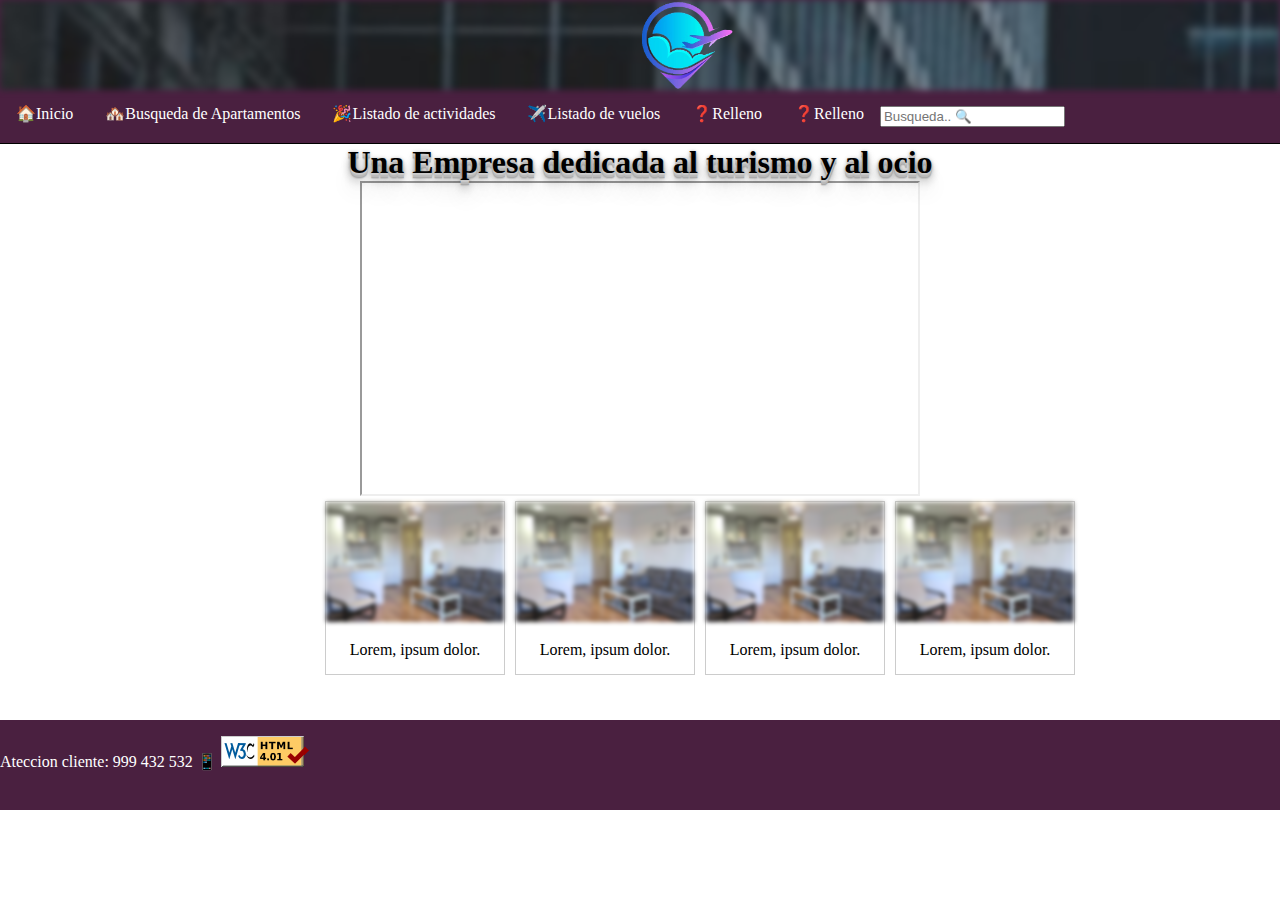
<file: index.html>
<!DOCTYPE html>
<html lang="es">
<head>
    <meta charset="UTF-8">
    <meta http-equiv="X-UA-Compatible" content="IE=edge">
    <meta name="viewport" content="width=device-width, initial-scale=1.0">
    <link rel="stylesheet" href="css/index.css">
    <link rel="shortcut icon" href="imgs/favicon.png">
    <title>Trip Land</title>
</head>
<body>
    <header>
      <div><img src="./imgs/logo.png" class="logo" alt="">
        <div class="background"></div>
      </div>
      
      
        
    </header>
    <nav><ul>
      <li><a href="index.html">🏠Inicio</a></li>
      <li><a href="./html/BusquedaDeApartamentos.html">🏘️Busqueda de Apartamentos</a></li>
      <li><a href="./html/ListadoActividades.html">🎉Listado de actividades</a></li>
      <li><a href="./html/ListadoVuelos.html">✈️Listado de vuelos</a></li>
      <li><a href="index.html">❓Relleno</a></li>
      <li><a href="index.html">❓Relleno</a></li>
      <li><p><input type="text" placeholder="Busqueda.. 🔍"></p></li>
    </ul></nav>
    <article>
        <h1>Una Empresa dedicada al turismo y al ocio</h1>
        <iframe width="560" height="315" src="https://www.youtube.com/embed/0HBrgRrhyX0" title="YouTube video player" allow="accelerometer; autoplay; clipboard-write; encrypted-media; gyroscope; picture-in-picture" allowfullscreen></iframe>
        <div class="galeriamaestra">
        <div class="gallery">
          <a target="_blank" href="imgs/casita.jpg">
            <img src="imgs/casita.jpg" alt="Mountains" width="600" height="400" class="imagengaleria">
          </a>
          <div class="desc">Lorem, ipsum dolor.</div>
        </div>
        <div class="gallery">
          <a target="_blank" href="imgs/casita.jpg">
            <img src="imgs/casita.jpg" alt="Mountains" width="600" height="400" class="imagengaleria">
          </a>
          <div class="desc">Lorem, ipsum dolor.</div>
        </div>
        <div class="gallery">
          <a target="_blank" href="imgs/casita.jpg">
            <img src="imgs/casita.jpg" alt="Mountains" width="600" height="400" class="imagengaleria">
          </a>
          <div class="desc">Lorem, ipsum dolor.</div>
        </div>
        <div class="gallery">
          <a target="_blank" href="imgs/casita.jpg">
            <img src="imgs/casita.jpg" alt="Mountains" width="600" height="400" class="imagengaleria">
          </a>
          <div class="desc">Lorem, ipsum dolor.</div>
        </div>
      </div>
    </article>
    <aside>
      <div class="container">
        <div class="content">
          <form class="subscription">
            <input class="add-email" type="email" placeholder="suscribete@email.com">
            <button class="submit-email" type="button">
              <span class="before-submit">Suscribete</span>
              <span class="after-submit">Gracias por su suscripción!</span>
             </button>
          </form>
        </div>
      </div>
    </aside>
  <footer>
    <p class="cliente">Ateccion cliente: 999 432 532 📱 <img src="imgs/validadohtml.png" alt=""></p>
  </footer>
</body>
</html>
</file>
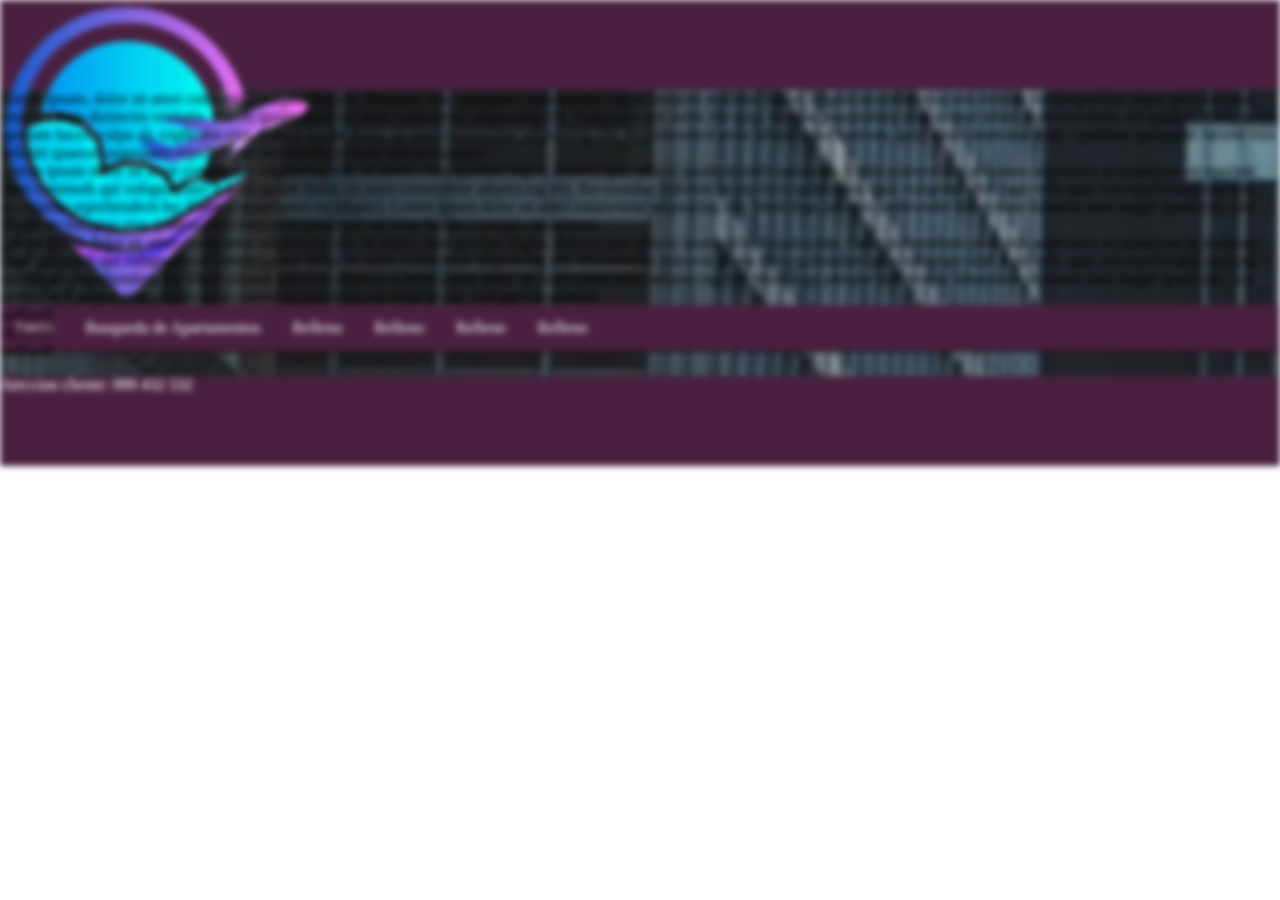
<file: html/index.html>
<!DOCTYPE html>
<html lang="es">
<head>
    <meta charset="UTF-8">
    <meta http-equiv="X-UA-Compatible" content="IE=edge">
    <meta name="viewport" content="width=device-width, initial-scale=1.0">
    <link rel="stylesheet" href="../css/index.css">
    <link rel="shortcut icon" href="imgs/favicon.png">
    <link rel="preconnect" href="https://fonts.googleapis.com">
    <link rel="preconnect" href="https://fonts.gstatic.com" crossorigin>
    <link href="https://fonts.googleapis.com/css2?family=Bebas+Neue&display=swap" rel="stylesheet">
    <title>Trip Land</title>
</head>
<body>
  <div class="background">
  <main>
    <header>
    <img src="../imgs/logo_final.png" alt="img" class="responsive">
      <nav>
          <ul>
            <li><a href="index.html">Inicio</a></li>
            <li><a>Busqueda de Apartamentos</a></li>
            <li><a>Relleno</a></li>
            <li><a>Relleno</a></li>
            <li><a>Relleno</a></li>
            <li><a>Relleno</a></li>
          </ul>
      </nav>
    </header>
    <div class="cont">
    <article>
      <section class="sec1">
        Lorem ipsum, dolor sit amet consectetur adipisicing elit. Tempora rem, quisquam repudiandae itaque tempore mollitia! Sequi, aliquid nesciunt vitae rem veniam vel temporibus atque quis ducimus nostrum fuga distinctio veritatis.
        Lorem ipsum dolor sit amet consectetur adipisicing elit. Voluptates sed nobis illo quia, repellat praesentium sunt tenetur ullam unde reiciendis vel quidem. Enim saepe aperiam facere culpa ab, explicabo eius.
        Lorem ipsum dolor, sit amet consectetur adipisicing elit. Reprehenderit error labore quasi aperiam, quis, totam molestiae cum cupiditate quisquam ratione eius deleniti quaerat, asperiores repellat esse perferendis veniam officia cumque!
     </section>

    <section class="sec2">
      Lorem ipsum dolor sit amet consectetur adipisicing elit. Id omnis eum aperiam fugiat, dolores quo officiis ipsam deleniti quisquam. Optio praesentium possimus asperiores accusantium ea maxime error commodi qui voluptatibus?
      Lorem ipsum dolor, sit amet consectetur adipisicing elit. Recusandae dolorem soluta dicta quibusdam quos voluptate nihil fugit velit quae iste repellendus suscipit, accusamus reprehenderit hic libero placeat porro ea adipisci.
      Lorem ipsum dolor sit amet consectetur adipisicing elit. Modi fuga pariatur perferendis laboriosam dolorem nam magni quam sint, iste inventore voluptas eius quidem exercitationem possimus aut vitae beatae corrupti consectetur.
    </section>
    <section class="sec3">
      Lorem ipsum dolor sit amet consectetur adipisicing elit. Id omnis eum aperiam fugiat, dolores quo officiis ipsam deleniti quisquam. Optio praesentium possimus asperiores accusantium ea maxime error commodi qui voluptatibus?
      Lorem ipsum dolor, sit amet consectetur adipisicing elit. Recusandae dolorem soluta dicta quibusdam quos voluptate nihil fugit velit quae iste repellendus suscipit, accusamus reprehenderit hic libero placeat porro ea adipisci.
      Lorem ipsum dolor sit amet consectetur adipisicing elit. Modi fuga pariatur perferendis laboriosam dolorem nam magni quam sint, iste inventore voluptas eius quidem exercitationem possimus aut vitae beatae corrupti consectetur.
    </section>
  </article>
    <div class="contasid">
      <aside class="aside1">
        asdfasdf
      </aside>
      <aside class="aside2">
        asdfasdf
      </aside>
      <aside class="aside3">
        asdfasdf
      </aside>  
      </div>
</div>

  <footer><p class="cliente">Ateccion cliente: 999 432 532 </p></footer>
  </main>
</div>
</body>
</html>
</file>
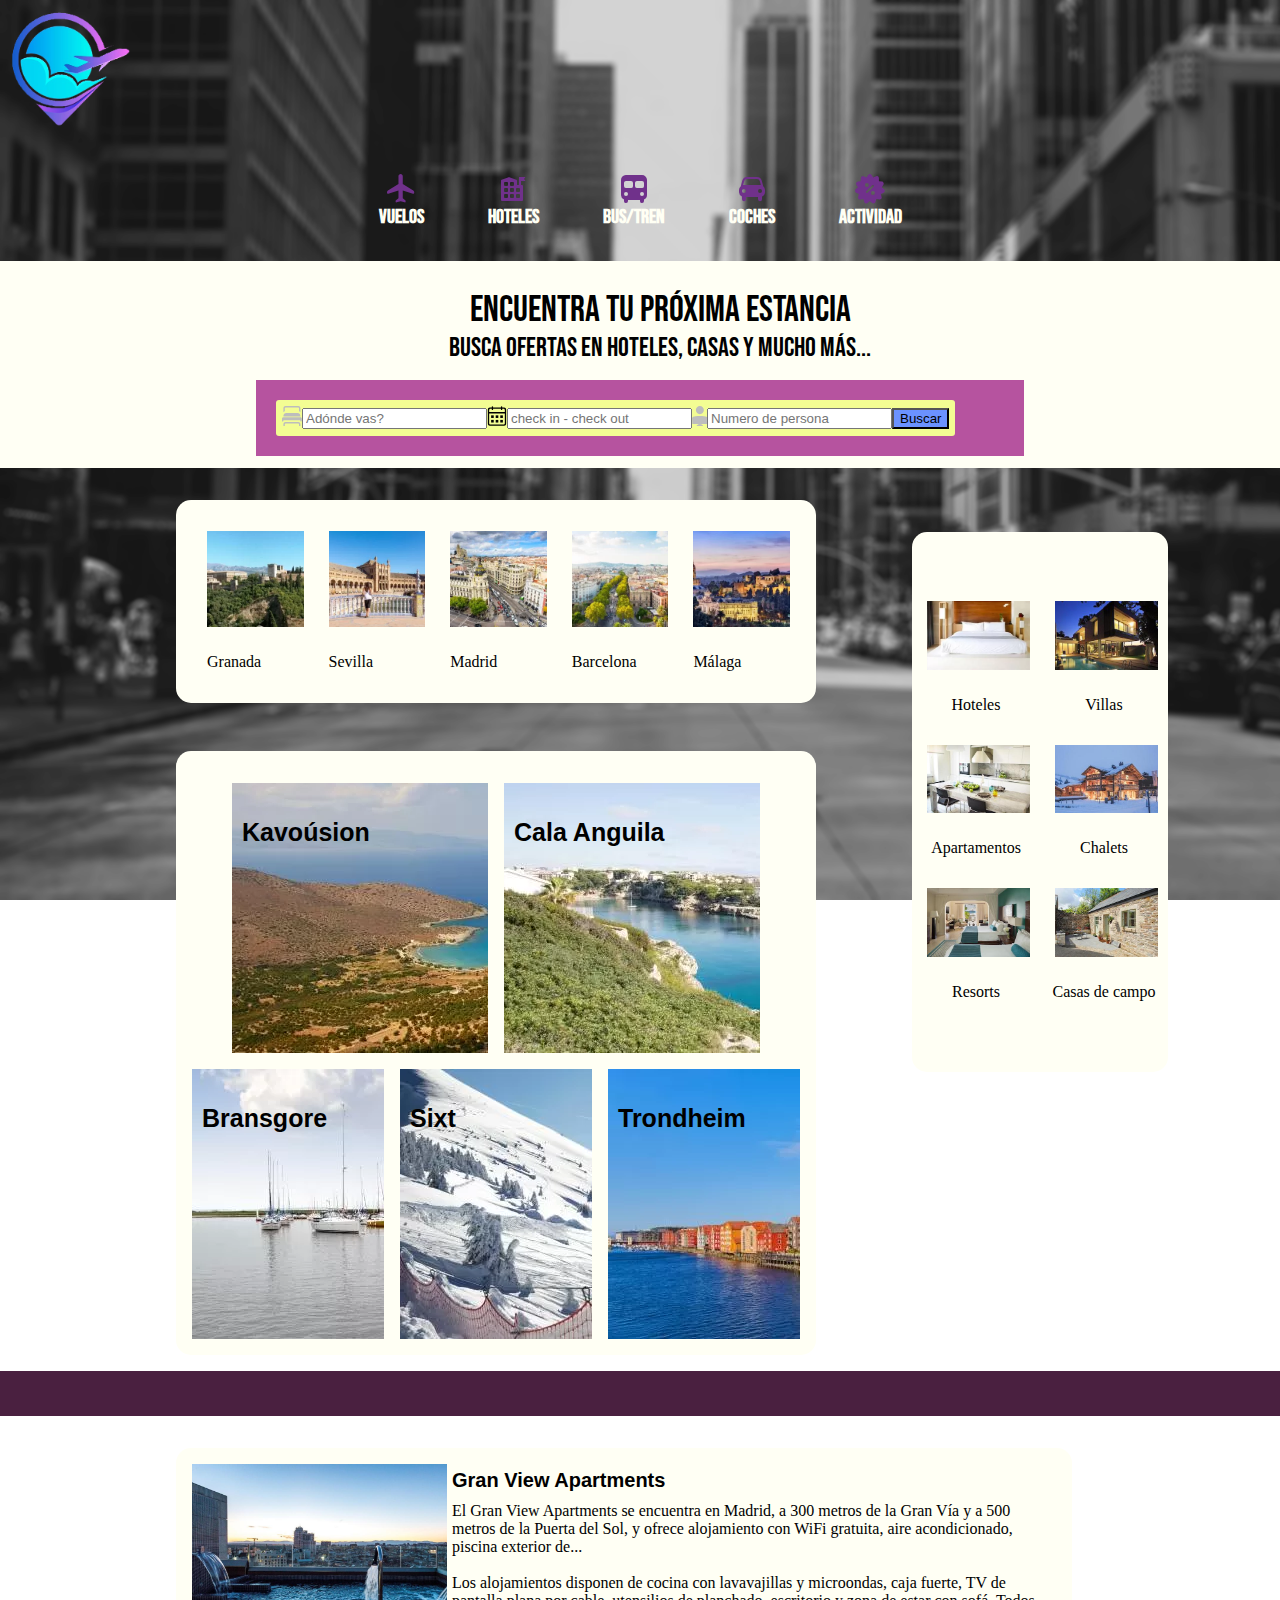
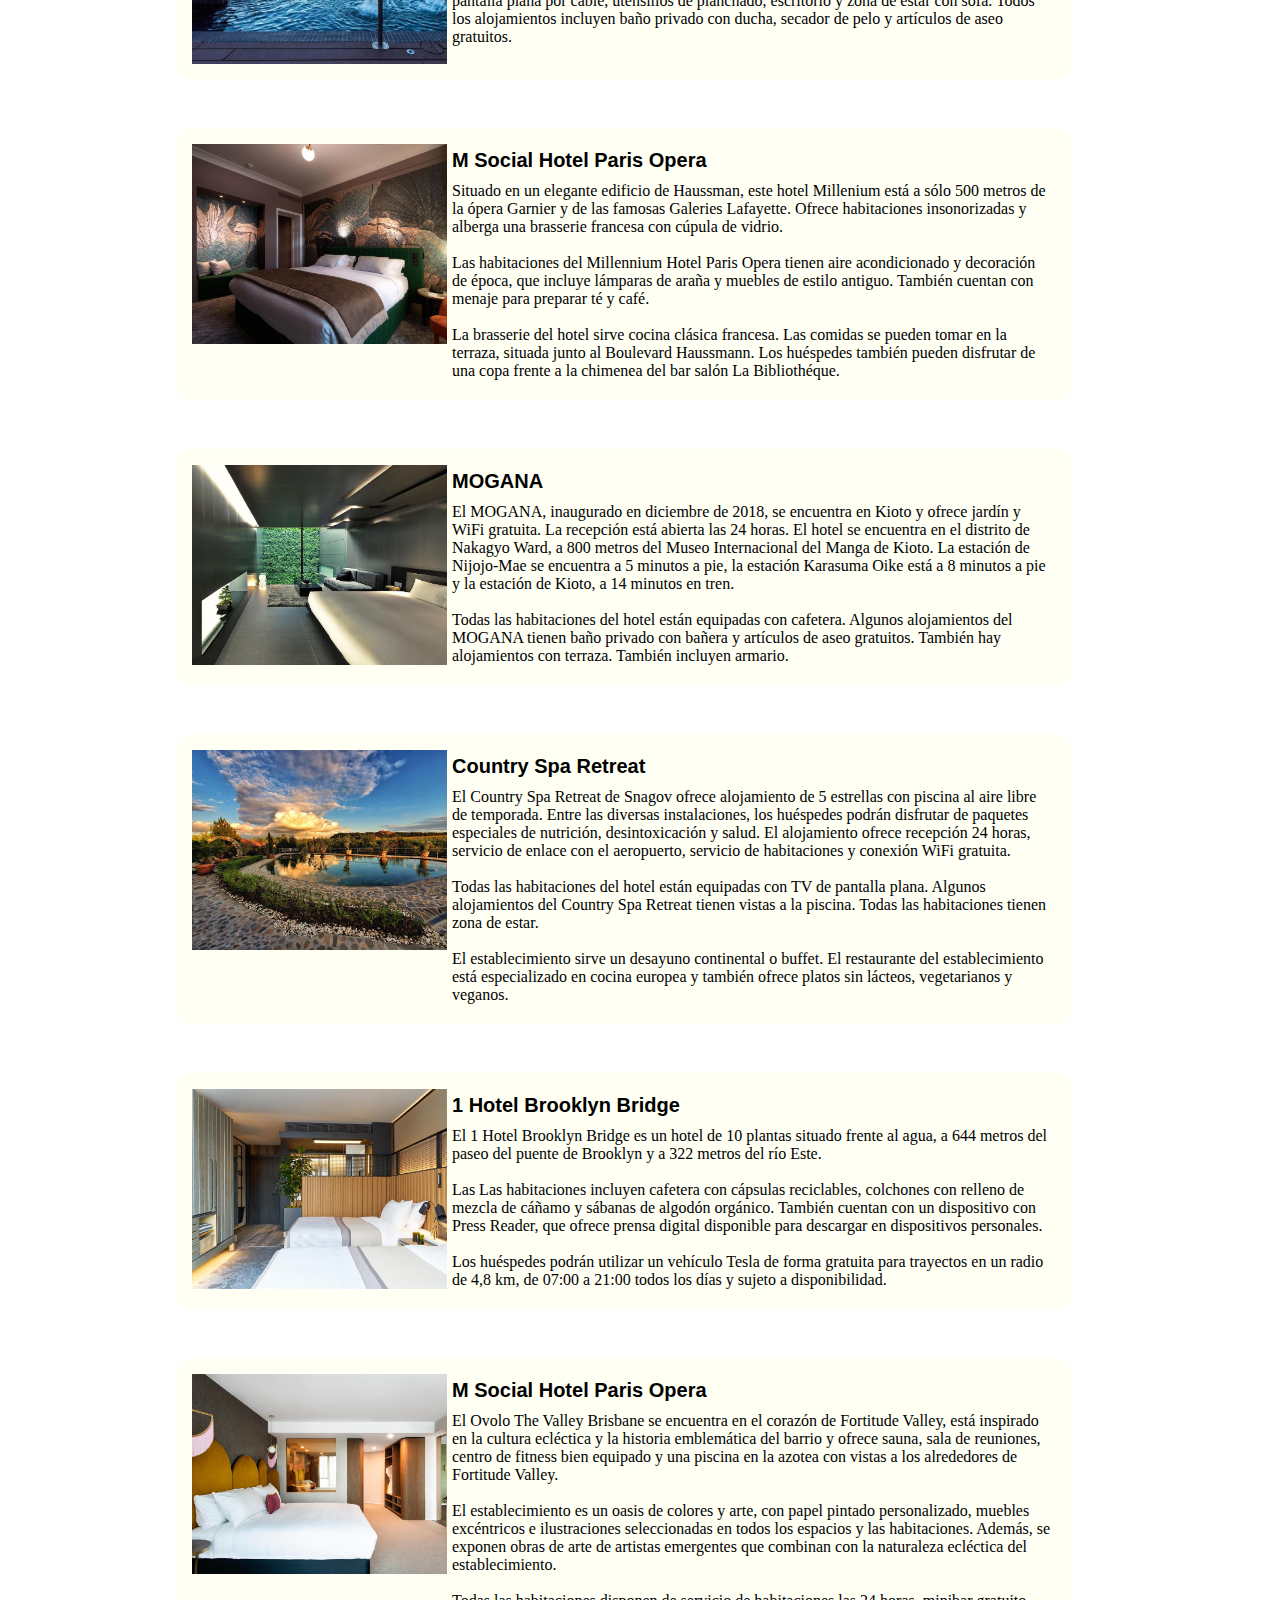
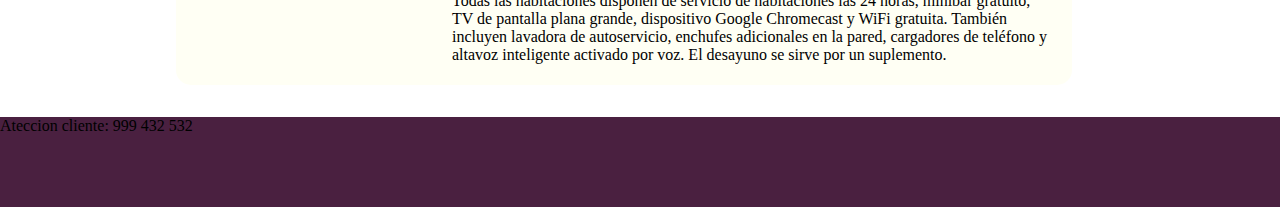
<file: html/Hotel.html>
<!DOCTYPE html>
<html lang="es">
<head>
    <meta charset="UTF-8">
    <meta http-equiv="X-UA-Compatible" content="IE=edge">
    <meta name="viewport" content="width=device-width, initial-scale=1">
    <link rel="stylesheet" href="../css/Hotel.css">
    <link rel="shortcut icon" href="../imgs/favicon.png">
    <link rel="preconnect" href="https://fonts.googleapis.com">
    <link rel="preconnect" href="https://fonts.gstatic.com" crossorigin>
    <link href="https://fonts.googleapis.com/css2?family=Bebas+Neue&display=swap" rel="stylesheet">
    <title>Trip Land</title>
</head>
<body>
  <div class="background">
  <main>
    <header>
    <img src="../imgs/logo_final.png" alt="img" class="responsive">
      <nav>
          <ul>
            <li class="lii"><div class="icon1"></div><a href="../html/ListadoVuelos.html">Vuelos</a></li>
            <li class="lii"><div class="icon2"></div><a href="../html/Hotel.html">Hoteles</a></li>
            <li class="lii"><div class="icon3"></div><a>Bus/Tren</a></li>
            <li class="lii"><div class="icon4"></div><a>Coches</a></li>
            <li class="lii"><div class="icon5"></div><a href="ListadoActividades.html">Actividad</a></li>
          </ul>
      </nav>
    </header>
    <div class="secbackground">
      <div class="nom">
        <ol>
          <li>Encuentra tu próxima estancia</li>
          <li class="lismol">Busca ofertas en hoteles, casas y mucho más...</li>
        </ol>
      </div>
    <div class="secfull">
      <form>
            <div class="form"><label><svg class="secicon1" backgh></svg></label> <input type="text" required placeholder="Adónde vas?">
            <label><svg class="secicon2"></svg></label> <input placeholder="check in - check out" class="textbox-n" type="text" onfocus="(this.type='date')" onblur="(this.type='text')"/>
            <label><svg class="secicon3"></svg></label> <input type="text" pattern="[0-9]+" required placeholder="Numero de persona">
            <input type="submit" value="Buscar" class="Buttom"></div>
        </form>
  </div>
</div>
    <div class="cont">
    <article>
      <section class="sec1">
        <div class="contsmall">
          <img src="../imgs/1.webp" alt="asi1" class="asipag">
          <p>Granada</p>
        </div>
        <div class="contsmall">
          <img src="../imgs/2.webp" alt="asi1" class="asipag">
          <p>Sevilla</p>
        </div>
        <div class="contsmall">
          <img src="../imgs/3.webp" alt="asi1" class="asipag">
          <p>Madrid</p>
        </div>
        <div class="contsmall">
          <img src="../imgs/4.webp" alt="asi1" class="asipag">
          <p>Barcelona</p>
        </div>
        <div class="contsmall">
          <img src="../imgs/5.webp" alt="asi1" class="asipag">
          <p>Málaga</p>
        </div>
     </section>
    <section class="sec1">
      <div class="secbig">
        <div class="secimg1">
            <div class="secimg1img"><p>Kavoúsion</p></div>
            <div class="secimg2img"><p>Cala Anguila</p></div>
        </div>
        <div class="secimg2">
            <div class="secimg3img"><p>Bransgore</p></div>
            <div class="secimg4img"><p>Sixt</p></div>
            <div class="secimg5img"><p>Trondheim</p></div>
        </div>
      </div>
    </section>
  </article>
    <div class="contasid">
      <aside class="aside1">
        <div class="asai1">
          <img src="../imgs/asi1.png" alt="asi1" class="asiimg">
          <p>Hoteles</p>
          <img src="../imgs/asi2.jpg" alt="asi1" class="asiimg">
          <p>Apartamentos</p>
          <img src="../imgs/asi3.jpg" alt="asi1" class="asiimg">
          <p>Resorts</p>
        </div>
        <div class="asai2">
          <img src="../imgs/asi4.jpg" alt="asi1" class="asiimg">
          <p>Villas</p>
          <img src="../imgs/asi5.jpg" alt="asi1" class="asiimg">
          <p>Chalets</p>
          <img src="../imgs/asi6.jpg" alt="asi1" class="asiimg">
          <p>Casas de campo</p>
        </div>
      </aside>
      </div>
</div>

  <div class="footer"></div>
  </main>
</div>
<div class="background2">
  <main>
    <div class="cont2">
    <article class="article2">
      <section class="sec2">
        <div>
          <div class="hotelimage"></div>
        </div>
        <div class="hotelli">
        <p class="hotellip">Gran View Apartments</p>
        <p>El Gran View Apartments se encuentra en Madrid, 
          a 300 metros de la Gran Vía y a 500 metros de la Puerta del Sol, 
          y ofrece alojamiento con WiFi gratuita, aire acondicionado, piscina exterior de...
          <br>
          <br>
          Los alojamientos disponen de cocina con lavavajillas y microondas, caja fuerte, TV de pantalla plana por cable, utensilios de planchado, escritorio y zona de estar con sofá. 
          Todos los alojamientos incluyen baño privado con ducha, secador de pelo y artículos de aseo gratuitos.
        </p>
        </div>
      </section>
    <section class="sec2">
      <div>
        <div class="hotelimage2"></div>
      </div>
      <div class="hotelli">
      <p class="hotellip">M Social Hotel Paris Opera</p>
      <p>
        Situado en un elegante edificio de Haussman, 
        este hotel Millenium está a sólo 500 metros de la ópera Garnier y de las famosas Galeries Lafayette. 
        Ofrece habitaciones insonorizadas y alberga una brasserie francesa con cúpula de vidrio.
        <br><br>
        Las habitaciones del Millennium Hotel Paris Opera tienen aire acondicionado y decoración de época, que incluye lámparas de araña y muebles de estilo antiguo. 
        También cuentan con menaje para preparar té y café.
        <br><br>
        La brasserie del hotel sirve cocina clásica francesa. Las comidas se pueden tomar en la terraza, situada junto al Boulevard Haussmann. 
        Los huéspedes también pueden disfrutar de una copa frente a la chimenea del bar salón La Bibliothéque.
      </p>
      </div>
    </section>
    <section class="sec2">
      <div>
       <div class="hotelimage3"></div>
      </div>
      <div class="hotelli">
      <p class="hotellip">MOGANA</p>
      <p>El MOGANA, inaugurado en diciembre de 2018, se encuentra en Kioto y ofrece jardín y WiFi gratuita. La recepción está abierta las 24 horas. El hotel se encuentra en el distrito de Nakagyo Ward, a 800 metros del Museo Internacional del Manga de Kioto.
         La estación de Nijojo-Mae se encuentra a 5 minutos a pie, la estación Karasuma Oike está a 8 minutos a pie y la estación de Kioto, a 14 minutos en tren.
         <br><br>
         Todas las habitaciones del hotel están equipadas con cafetera. 
         Algunos alojamientos del MOGANA tienen baño privado con bañera y artículos de aseo gratuitos. 
         También hay alojamientos con terraza. También incluyen armario.  
      </p>
       
      </div>
    </section>
    <section class="sec2">
      <div>
        <div class="hotelimage4"></div>
      </div>
      <div class="hotelli">
      <p class="hotellip">Country Spa Retreat</p>
      <p>
        El Country Spa Retreat de Snagov ofrece alojamiento de 5 estrellas con piscina al aire libre de temporada. Entre las diversas instalaciones, 
        los huéspedes podrán disfrutar de paquetes especiales de nutrición, desintoxicación y salud. El alojamiento ofrece recepción 24 horas, 
        servicio de enlace con el aeropuerto, servicio de habitaciones y conexión WiFi gratuita.
        <br><br>
        Todas las habitaciones del hotel están equipadas con TV de pantalla plana. Algunos alojamientos del Country Spa Retreat tienen vistas a la piscina.
         Todas las habitaciones tienen zona de estar.
        <br><br>
        El establecimiento sirve un desayuno continental o buffet. 
        El restaurante del establecimiento está especializado en cocina europea y también ofrece platos sin lácteos, vegetarianos y veganos.
      </p>
      </div>
    </section>
    <section class="sec2">
      <div>
        <div class="hotelimage5"></div>
      </div>
      <div class="hotelli">
      <p class="hotellip">1 Hotel Brooklyn Bridge</p>
      <p>
        El 1 Hotel Brooklyn Bridge es un hotel de 10 plantas situado frente al agua, 
        a 644 metros del paseo del puente de Brooklyn y a 322 metros del río Este.
        <br><br>
        Las Las habitaciones incluyen cafetera con cápsulas reciclables, colchones con relleno de mezcla de cáñamo y sábanas de algodón orgánico.
        También cuentan con un dispositivo con Press Reader, que ofrece prensa digital disponible para descargar en dispositivos personales.
        <br><br>
        Los huéspedes podrán utilizar un vehículo Tesla de forma gratuita para trayectos en un radio de 4,8 km, de 07:00 a 21:00 todos los días y sujeto a disponibilidad.
      </p>
      </div>
    </section>
    <section class="sec2">
      <div>
        <div class="hotelimage6"></div>
      </div>
      <div class="hotelli">
      <p class="hotellip">M Social Hotel Paris Opera</p>
      <p>
        El Ovolo The Valley Brisbane se encuentra en el corazón de Fortitude Valley, está inspirado en la cultura ecléctica y la historia emblemática 
        del barrio y ofrece sauna, sala de reuniones, 
        centro de fitness bien equipado y una piscina en la azotea con vistas a los alrededores de Fortitude Valley.
        <br><br>
        El establecimiento es un oasis de colores y arte, con papel pintado personalizado, muebles excéntricos e ilustraciones seleccionadas en todos los espacios y las habitaciones. Además, 
        se exponen obras de arte de artistas emergentes que combinan con la naturaleza ecléctica del establecimiento.
        <br><br>
        Todas las habitaciones disponen de servicio de habitaciones las 24 horas, minibar gratuito, TV de pantalla plana grande, 
        dispositivo Google Chromecast y WiFi gratuita. También incluyen lavadora de autoservicio, enchufes adicionales en la pared, cargadores de teléfono y altavoz inteligente activado por voz.
        El desayuno se sirve por un suplemento.
      </p>
      </div>
    </section>
  </article>
  
</div>

  <footer><p class="cliente">Ateccion cliente: 999 432 532 </p></footer>
  </main>
</div>
</body>
</html>
</file>
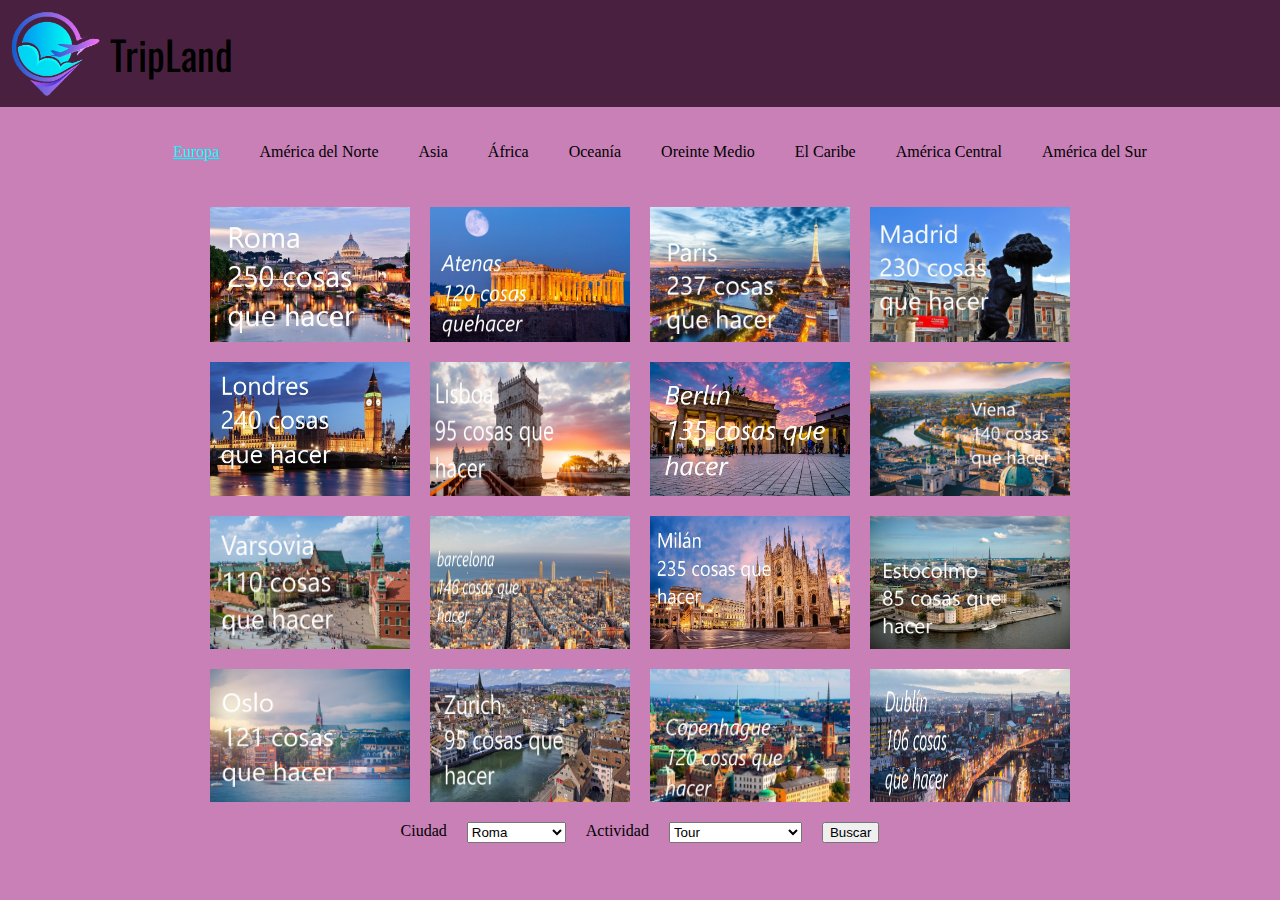
<file: html/ListadoActividades.html>
<!DOCTYPE html>
<html lang="en">
<head>
    <meta charset="UTF-8">
    <meta http-equiv="X-UA-Compatible" content="IE=edge">
    <meta name="viewport" content="width=device-width, initial-scale=1.0">
    <link href="https://fonts.googleapis.com/css2?family=Oswald:wght@500&family=Playfair+Display:wght@600&family=Roboto+Condensed&display=swap" rel="stylesheet">
    <link href="https://fonts.googleapis.com/css2?family=Oswald:wght@500&family=Roboto+Condensed&display=swap" rel="stylesheet">
    <link rel="stylesheet" href="../css/ListadoActividades.css">
    <title>Document</title>
</head>
<body>
    <main>
        <header>
            <img src="../imgs/logo.png" id ="imgLogo" alt="logo" width="90">
            <span id="nombre">TripLand</span>
        </header>
        <div id="divprincipal">
            <nav>
                <ul>
                    <li id="Europa">
                        Europa
                    </li>
                    <li>
                        América del Norte
                    </li>
                    <li>
                        Asia
                    </li>
                    <li>
                        África
                    </li>
                    <li>
                        Oceanía
                    </li>
                    <li>
                        Oreinte Medio
                    </li>
                    <li>
                        El Caribe
                    </li>
                    <li>
                        América Central
                    </li>
                    <li>
                        América del Sur
                    </li>
                </ul>
            </nav>
            <section>
                <div>
                <img src="../imgs/roma.jpg" alt="roma" width="200">
                <img src="../imgs/atenas.jpg" alt="atenas" width="200">
                <img src="../imgs/paris.jpg" alt="paris" width="200">
                <img src="../imgs/madrid.jpg" alt="madrid" width="200">
                </div>
                <div>
                <img src="../imgs/londres.jpg" alt="londres" width="200">
                <img src="../imgs/lisboa.jpg" alt="lisboa" width="200">               
                <img src="../imgs/berlin.jpg" alt="berlin" width="200">
                <img src="../imgs/viena.jpg" alt="viena" width="200">
                </div>
                <div>
                <img src="../imgs/varsovia.jpg" alt="varsovia" width="200">
                <img src="../imgs/barcelona.jpeg" alt="barcelona" width="200">
                <img src="../imgs/milan.jpeg" alt="milan" width="200">
                <img src="../imgs/stocolmo.jpg" alt="stocolmo" width="200">
                </div>
                <div>
                <img src="../imgs/oslo.jpg" alt="oslo" width="200">
                <img src="../imgs/zurich.jpg" alt="zurich" width="200">
                <img src="../imgs/copenhague.jpg" alt="copenhague" width="200">
                <img src="../imgs/dublin.jpg" alt="dublin" width="200">
                </div>
            </section>
        </div>
        <footer>
            <form>
                <label for="ciudad">Ciudad</label>
                <select name="ciudad">
                    <option value="roma">Roma</option>
                    <option value="atenas">Atenas</option>
                    <option value="paris">Paris</option>
                    <option value="londres">Londres</option>
                    <option value="berlin">Berlín</option>
                    <option value="lisboa">Lisboa</option>
                    <option value="viena">Viena</option>
                    <option value="varsovia">Varsovia</option>
                    <option value="oslo">Oslo</option>
                    <option value="estocolmo">Estocolmo</option>
                    <option value="copenhague">Copenhague</option>
                    <option value="madrid">Madrid</option>
                    <option value="barcelona">Barcelona</option>
                    <option value="milan">Milán</option>
                    <option value="zurich">Zurich</option>
                    <option value="dublin">Dublín</option>
                </select>    
                <label for="actividad">Actividad</label>
                <select name="actividad">
                    <option value="tour">Tour</option>
                    <option value="museos">Museos</option>
                    <option value="hoteles">Hoteles</option>
                    <option value="precio">Precio</option>
                    <option value="restaurantes">Restaurantes</option>
                    <option value="lugares de interes">Lugares de interés</option>
                </select>
                <input type="submit" value="Buscar">    
            </form>
        </footer>
    </main>
</body>
</html>
</file>
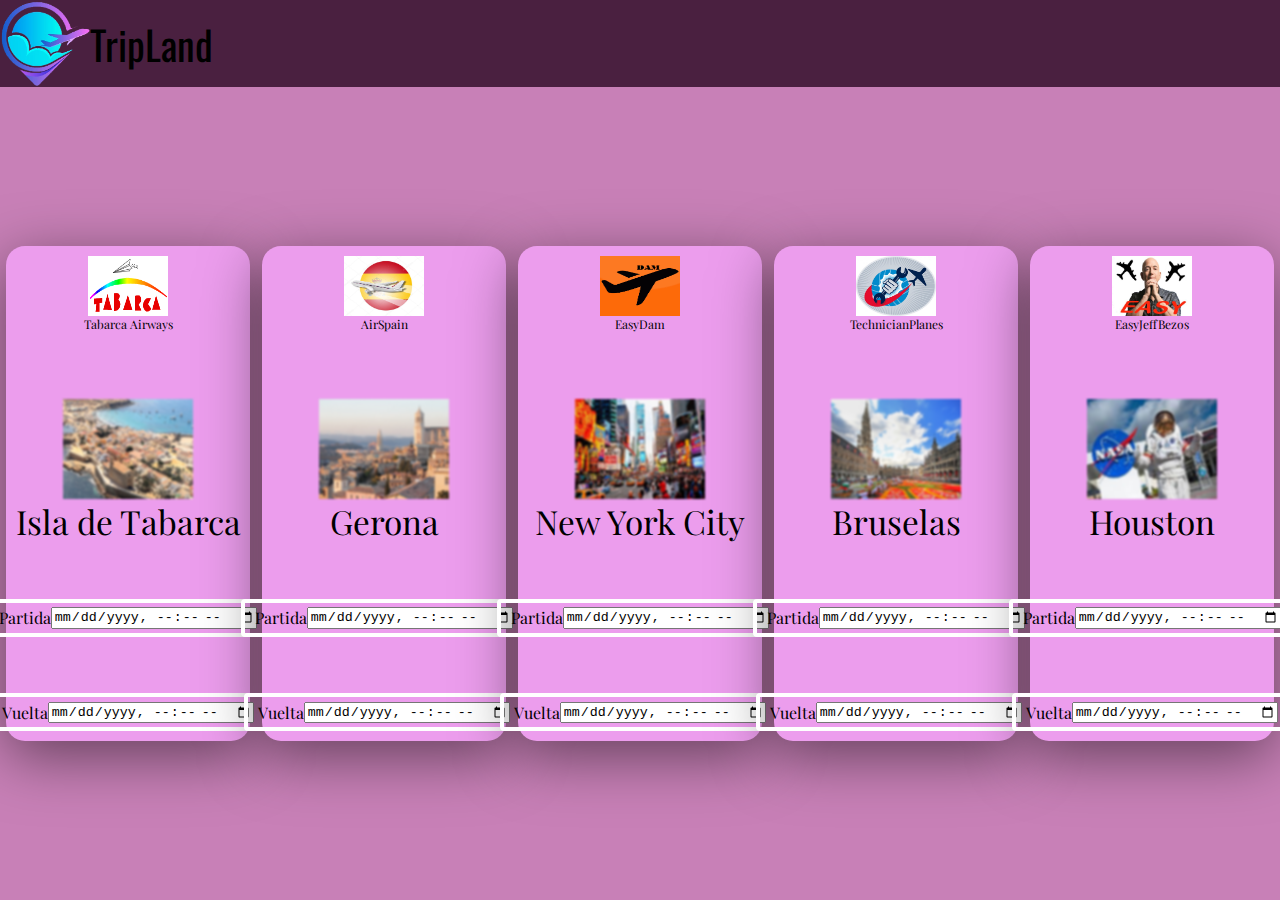
<file: html/ListadoVuelos.html>
<!DOCTYPE html>
<html lang="en">
<head>
    <meta charset="UTF-8">
    <meta http-equiv="X-UA-Compatible" content="IE=edge">
    <meta name="viewport" content="width=device-width, initial-scale=1.0">
    <link rel="stylesheet" href="../css/ListadoVuelos.css">
    <link rel="preconnect" href="https://fonts.googleapis.com">
    <link rel="preconnect" href="https://fonts.gstatic.com" crossorigin>
    <link href="https://fonts.googleapis.com/css2?family=Oswald:wght@500&family=Roboto+Condensed&display=swap" rel="stylesheet">
    <title>ListadoVuelos</title>
    <link rel="preconnect" href="https://fonts.googleapis.com">
    <link rel="preconnect" href="https://fonts.gstatic.com" crossorigin>
    <link href="https://fonts.googleapis.com/css2?family=Oswald:wght@500&family=Playfair+Display:wght@600&family=Roboto+Condensed&display=swap" rel="stylesheet">
</head>
<body>
    <main>
        <header>
            <img src="../imgs/logo.png" alt="LogoTripLand" width="90"><span id="Nombre">TripLand</span>
        </header>
        
        <section class= "pagina">
            
        
            <div class="card">
                <div id="Logo">
                    <img id="imgLogo" src="../imgs/logoTabarca.png" alt="Logo Tabarca Airways" width="80">
                    <label id="labelLogo">Tabarca Airways</label>
                </div>
                <div>
                    <div id="Destino">
                       <img id="imgDestino" src="../imgs/tabarca.jpg" alt="Tabarca" width="100">
                       <label id="labelDestino">Isla de Tabarca</label> 
                    </div>
                </div>
                <div>
                    <label for="fecha" class="etiqueta">
                        <span id="textFecha">Partida</span>
                        <input type="datetime-local" id="fecha" class="fecha" />
                    </label>
                </div>
                <div id="Vuelta">
                    <label for="fecha" class="etiqueta">
                        <span id="textFecha">Vuelta</span>
                        <input type="datetime-local" id="fecha" class="fecha" />
                    </label>
                </div>
            </div>
            <div class="card">
                <div id="Logo">
                    <img id="imgLogo" src="../imgs/logoAirSpain.jpg" alt="Logo AirSpain" width="80">
                    <label id="labelLogo">AirSpain</label>
                </div>
                <div>
                    <div id="Destino">
                        <img id="imgDestino" src="../imgs/Gerona.jpg" alt="Gerona" width="100">
                        <label id="labelDestino">Gerona</label>
                    </div>
                </div>
                <div>
                    <label for="fecha" class="etiqueta">
                        <span id="textFecha">Partida</span>
                        <input type="datetime-local" id="fecha" class="fecha" />
                    </label>
                </div>
                <div id="Vuelta">
                    <label for="fecha" class="etiqueta">
                        <span id="textFecha">Vuelta</span>
                        <input type="datetime-local" id="fecha" class="fecha" />
                    </label>
                </div>
            </div>
            <div class="card">
                <div id="Logo">
                    <img id="imgLogo" src="../imgs/EasyDam.png" alt="Logo EasyDam" width="80">
                    <label id="labelLogo">EasyDam</label>
                </div>
                <div >
                    <div id="Destino">
                       <img id="imgDestino" src="../imgs/NuevaYork.jpg" alt="New York" width="100">
                       <label id="labelDestino">New York City</label> 
                    </div>
                    
                </div>
                <div>
                    <label for="fecha" class="etiqueta">
                        <span id="textFecha">Partida</span>
                        <input type="datetime-local" id="fecha" class="fecha" />
                    </label>
                </div>
                <div id="Vuelta">
                    <label for="fecha" class="etiqueta">
                        <span id="textFecha">Vuelta</span>
                        <input type="datetime-local" id="fecha" class="fecha" />
                    </label>
                </div>
            </div>
            <div class="card">
                <div id="Logo">
                    <img id="imgLogo" src="../imgs/TechnicianPlanes.jpg" alt="Logo TechnicianPlanes" width="80">
                    <label id="labelLogo">TechnicianPlanes</label>
                </div>
                <div >
                    <div id="Destino">
                        <img id="imgDestino" src="../imgs/bruselas.jpg" alt="Bruselas" width="100">
                        <label id="labelDestino">Bruselas</label>
                    </div>
                    
                </div>
                <div>
                    <label for="fecha" class="etiqueta">
                        <span id="textFecha">Partida</span>
                        <input type="datetime-local" id="fecha" class="fecha" />
                    </label>
                </div>
                <div id="Vuelta">
                    <label for="fecha" class="etiqueta">
                        <span id="textFecha">Vuelta</span>
                        <input type="datetime-local" id="fecha" class="fecha" />
                    </label>
                </div>
            </div>
            <div class="card">
                <div id="Logo">
                    <img id="imgLogo" src="../imgs/EasyJeffBezos.jpg" alt="Logo EasyJeffBezos" width="80">
                    <label id="labelLogo">EasyJeffBezos</label>
                </div>
                <div>
                    <div id="Destino">
                       <img id="imgDestino" src="../imgs/Houston.jpg" alt="Houston" width="100">
                       <label id="labelDestino">Houston</label> 
                    </div>
                    
                </div>
                <div>
                    <label for="fecha" class="etiqueta">
                        <span id="textFecha">Partida</span>
                        <input type="datetime-local" id="fecha" class="fecha" />
                    </label>
                </div>
                <div id="Vuelta">
                    <label for="fecha" class="etiqueta">
                        <span id="textFecha">Vuelta</span>
                        <input type="datetime-local" id="fecha" class="fecha" />
                    </label>
                </div>
            </div>
            <div class="capa"></div>
            
        </section>
        
        
    </main>
    
</body>
</html>
</file>
<file: css/index.css>
/* No llames a tu pagina web index ni a tu css index.css si ya hay dos archivos llamados asi =_= porque sobrescribes mi trabajo y luego me toca 
resolver los conflictos, respeta la estructura. */

* {
    box-sizing: border-box; 
  }
  body {
    display: flex;
    min-height: 100vh;
    flex-direction: column;
    margin: 0;
    
  }
  header, footer {
    height: 10vh;
    background-color: #4a2040;
    min-width: 100vw;
  }
  footer
  {
    position: relative;
    
    bottom: 0;

  }
  header>div
  {
    text-align: center;
  }
  .logo
  {
    position: absolute;
    height: 10%;
    z-index: 1;
  }

  nav
  {
    min-width: 100vw;
    border-bottom: black solid 1px;
  }
  ul {
    list-style-type: none;
    margin: 0;
    padding: 0;
    overflow: hidden;
    background-color: #4A2040;
  }
  li {
    float: left;
  }
  li a {
  display: block;
  color: white;
  text-align: center;
  padding: 14px 16px;
  text-decoration: none;
}
.background
{
  background-image: url(../imgs/background.jpg);
  filter: blur(3px);
  min-height: 10vh;
  z-index: 1;
}

.cliente
{
  text-align: left;
  color: white;
}

h1
{
  margin: 0;
  text-align: center;
  color: black;
  text-shadow: #ccc 0 1px 0, #c9c9c9 0 2px 0, #bbb 0 3px 0, #b9b9b9 0 4px 0, #aaa 0 5px 0,rgba(0,0,0,.1) 0 6px 1px, rgba(0,0,0,.1) 0 0 5px, rgba(0,0,0,.3) 0 1px 3px, rgba(0,0,0,.15) 0 3px 5px, rgba(0,0,0,.2) 0 5px 10px, rgba(0,0,0,.2) 0 10px 10px, rgba(0,0,0,.1) 0 20px 20px;

}

.validator
{
  height: 30%;
}

iframe
{
  display: block;
  margin: auto;
  text-align: center;
}

/* menu de suscripcion */

.container {
  position: relative;
  top: -30em;
  left: 0;
  width: 100%;
  height: 100%;
  display: flex;
  align-items: right;
  justify-content: right;
}

.content {
  width: 360px;
  height: 40px;
  box-shadow: 2px 4px 10px rgba(0, 0, 0, .2);
  border-radius: 60px;
  overflow: hidden;
}

.subscription {
  position: relative;
  width: 100%;
  height: 100%;
}

.subscription .add-email{
  position: absolute;
  top: 0;
  left: 0;
  width: 100%;
  height: 100%;
  border: none;
  outline: none;
  padding: 0 20px;
}

.subscription .submit-email {
  position: absolute;
  top: 0;
  right: 0;
  height: calc(100% - 2px);
  width: 100px;
  border: none;
  border-radius: 60px;
  outline: none;
  margin: 1px;
  padding: 0 20px;
  cursor: pointer;
  background: #4ABEBB;
  color: #FFFFFF;
  transition: width .35s ease-in-out,
    background .35s ease-in-out;
}

.subscription.done .submit-email {
  width: calc(100% - 2px);
  background: #C0E02E;
}

.subscription .submit-email .before-submit,
.subscription .submit-email .after-submit {
  position: absolute;
  top: 0;
  left: 0;
  width: 100%;
  height: 100%;
  text-align: center;
  line-height: 38px;
  transition: visibility .35s ease-in-out,
    opacity .35s ease-in-out;
}

.subscription.done .submit-email .before-submit,
.subscription:not(.done) .submit-email .after-submit {
  visibility: hidden;
  opacity: 0;
}

.subscription .submit-email .after-submit {
  transition-delay: .35s;
}

.subscription:not(.done) .submit-email .before-submit,
.subscription.done .submit-email .after-submit {
  visibility: visible;
  opacity: 1;
}


/* Galeria de imagenes para las ofertas */

.imagengaleria
{
  filter: blur(2px);
  animation-name: agrandar;
  animation-duration: 2s;
}

.imagengaleria:hover
{
  filter: blur(0px);
}

.galeriamaestra
{
  padding-left: 25%;
}

div.gallery {
  margin: 5px;
  border: 1px solid #ccc;
  float: left;
  width: 180px;
  
}

div.gallery:hover {
  border: 1px solid #777;
}

div.gallery img {
  width: 100%;
  height: auto;
}

div.desc {
  padding: 15px;
  text-align: center;
}


/* Resolucion adaptativa  */
@media only screen and (max-width: 1300px)
{
  .container
  {
    visibility: hidden;
  }
  footer
  {
    position: relative;
    min-width: 100vw;
    bottom: 0;
  }
}

@media only screen and (max-width: 600px)
{
  .container
  {
    visibility: hidden;
  }
  footer
  {
    position: relative;
    min-width: 100vw;
    bottom: 0;
  }
  iframe
  {
    max-width: 100vw;
  }
  header, nav
  {
    max-width: 100vw;
  }
  .galeriamaestra
  {
    padding-right: 10%;
  }

}

/* Animaciones  */

@keyframes agrandar {
  0% {transform: scale(0);}
  50% {transform: scale(0.5);}
  100% {transform: scale(1);}
}

@keyframes saltar {
  0% {transform: translate(50px, 100px);}
  50% {transform: translate(70px, 100px);}
  100% {transform: scale(1);}
}
</file>
<file: css/Hotel.css>
* {
    box-sizing: border-box; 
  }
  body {
    padding: 0;
    margin: 0;
  }
  main
  {
 
    max-width:100vw;
    min-height: 100vh;
  }
nav
{
  display: flex;
  justify-content: center;
  align-items: center; 
}

  ul {  
    list-style-type: none;
    margin: 0;
    padding: 0;
    overflow: hidden;
    display: flex;
    justify-content: center;
  }
  li
  {
    padding:2em 2em 2em 2em;
    display: flex;
    flex-direction: column;
    align-items: center;
  }
  li a {
  font-size: 20px;
  font-family: 'Bebas Neue';
  display: block;
  color: #fffff4;
  text-align: center;
  text-decoration: none;
  font-weight: bold;
}

.nom li 
{
  font-size: 37px;
  font-family: 'Bebas Neue';
  padding: 0;
  display: flex;
  align-items: left;
}
.nom .lismol
{
  font-size:27px;
}
form
{
  padding: 20px;
  display: flex;
  flex-direction: row;
}
.secbig
{
  display: flex;
  flex-direction: column;
  justify-content: center;
}
.secimg1
{
  display: flex;
  flex-direction: row;
  justify-content: center;
  padding-top: 1em;
}
.secimg2
{
  display: flex;
  flex-direction: row;
  justify-content: center;
  padding-top: 1em;
}
.secimg1 .secimg1img p
{
  padding: 10px;
  font-family: Verdana, Geneva, Tahoma, sans-serif;
  font-weight: bold;
  font-size: 25px;
}
.secimg1 .secimg2img p
{
  padding: 10px;
  font-family: Verdana, Geneva, Tahoma, sans-serif;
  font-weight: bold;
  font-size: 25px;
}
.secimg2 .secimg3img p
{
  padding: 10px;
  font-family: Verdana, Geneva, Tahoma, sans-serif;
  font-weight: bold;
  font-size: 25px;
}
.secimg2 .secimg4img p
{
  padding: 10px;
  font-family: Verdana, Geneva, Tahoma, sans-serif;
  font-weight: bold;
  font-size: 25px;
}
.secimg2 .secimg5img p
{
  padding: 10px;
  font-family: Verdana, Geneva, Tahoma, sans-serif;
  font-weight: bold;
  font-size: 25px;
}
.secimg1img
{
  background-image: url(../imgs/11.webp);
  max-width: 25vw;
  width: 20vw;
  height: 30vh;
  background-size: cover;
  margin-right: 1em;
}
.secimg2img
{
  background-image: url(../imgs/12.webp);
  max-width: 25vw;
  width: 20vw;
  height: 30vh;
  background-size: cover;
}
.secimg3img
{
  background-image: url(../imgs/13.webp);
  max-width: 15vw;
  width: 20vw;
  height: 30vh;
  background-size: cover;
  margin-right: 1em;
}
.secimg4img
{
  background-image: url(../imgs/14.webp);
  max-width: 15vw;
  width: 20vw;
  height: 30vh;
  background-size: cover;
}
.secimg5img
{
  background-image: url(../imgs/15.webp);
  max-width: 15vw;
  width: 20vw;
  height: 30vh;
  background-size: cover;
  margin-left: 1em;
}
.form
{
  display: flex;
  flex-direction: row;
  justify-content: center;
  align-items: center;
  padding:6px;
  background-color: #f3fd93;
  border-radius: 3px;
}
.secicon1
{
  padding: 10px;
  height: 20px;
  width: 20px;
  fill: black;
  background-image: url(../icon/bed.svg);
}
.secicon2
{
  padding: 10px;
  height: 20px;
  width: 20px;
  background-image: url(../icon/0b407c70970387c4865e7020ef146be6.svg);
}
.secicon3
{
  padding: 5px;
  height: 20px;
  width: 15px;
  background-image: url(../icon/b2e5f2aa32b71ca0fc66aa671e4e958bcd69b7d0.svg);
}
.form .Buttom
{
  background-color: rgb(107, 146, 255);
}
.hotel
{
  width: 255px;
  height: 200px;
  padding: 6px;
}
.hotelli p
{
  padding: 5px 5px 5px 5px;
  margin: 0;
}
.hotellip
{
  font-family: Verdana, Geneva, Tahoma, sans-serif;
  font-weight: bold;
  font-size: 20px;
}
.asiimg
{
  padding: 15px 10px 10px 15px;
  width: 100%;
  display: flex;
  max-width: 400px;
  height: auto;
  justify-content: center;
}
.asipag
{
  padding: 15px 10px 10px 15px;
  width: 100%;
  display: flex;
  flex-direction: row;
  max-width: 400px;
  height: auto;
  background-size: cover;
}
.contsmall p
{
  padding-left: 15px ;
  display: flex;
  justify-content: left;
}
.contasid .aside1 p
{
  font-family: Verdana;
  display: flex;
  justify-content: center;
}
footer  
{
  min-height: 10vh;
  background-color: #4A2040;
}
.footer  
{
  width: 100%;
  height: 5vh;
  background-color: #4A2040;
}
article
{
  min-height: 100vh;
  max-width: 80vw;
  display: flex;
  flex-direction: column;
  border-radius: 10px;
}
.article2
{
  min-height: 100vh;
  max-width: 100vw;
  display: flex;
  flex-direction: column;
  border-radius: 10px;
  justify-content: center;
  align-items: center;
}
.hotelimage
{
  background-image: url(../imgs/hotel1.jpg);
  width: 255px;
  height: 200px;
  background-size:cover;
}

.hotelimage:hover
{
  background-image: url(../imgs/hotel12.jpg);
  width: 255px;
  height: 200px;
  background-size:cover;
}
.hotelimage2
{
  background-image: url(../imgs/hotel2.jpg);
  width: 255px;
  height: 200px;
  background-size:cover;
}
.hotelimage2:hover
{
  background-image: url(../imgs/hotel22.jpg);
  width: 255px;
  height: 200px;
  background-size:cover;
}
.hotelimage3
{
  background-image: url(../imgs/hotel3.jpg);
  width: 255px;
  height: 200px;
  background-size:cover;
}
.hotelimage3:hover
{
  background-image: url(../imgs/hotel32.jpg);
  width: 255px;
  height: 200px;
  background-size:cover;
}
.hotelimage4
{
  background-image: url(../imgs/hotel4.jpg);
  width: 255px;
  height: 200px;
  background-size:cover;
}
.hotelimage4:hover
{
  background-image: url(../imgs/hotel412.jpg);
  width: 255px;
  height: 200px;
  background-size:cover;
}
.hotelimage5
{
  background-image: url(../imgs/hotel55.jpg);
  width: 255px;
  height: 200px;
  background-size:cover;
}
.hotelimage5:hover
{
  background-image: url(../imgs/hotel5.jpg);
  width: 255px;
  height: 200px;
  background-size:cover;
}
.hotelimage6
{
  background-image: url(../imgs/hotel6.jpg);
  width: 255px;
  height: 200px;
  background-size:cover;
}
.hotelimage6:hover
{
  background-image: url(../imgs/hotel62.jpg);
  width: 255px;
  height: 200px;
  background-size:cover;
}

.responsive
{
  padding: 10px;
  width: 100%;
  max-width: 140px;
  height: auto;
}
header:hover img
{
  padding: 10px;
  width: 100%;
  max-width: 140px;
  height: auto;
  position: relative;
  animation-name: header;
  animation-duration:1s;
  animation-fill-mode: forwards;
}
  @keyframes header {
    0% { top: 0 ; left:0; }
    100% { top: 0px ; left: 46%; }
  }
.texto
{
  text-align: left;
  margin: auto;
}
.background
{
    background-image: url(../imgs/background.png);
    background-size: cover;
    background-attachment: fixed;
}
.background2
{
    background-image: url(../imgs/background2.jpg);
    background-size: cover;
    background-attachment: fixed;

}

.sec1
{
  background-color: #fffff4;
  display: flex;
  flex-direction: row;
  max-width: 50vw;
  margin: 2em 2em 1em 0em;
  padding:1em;
  border-radius: 15px;
}
.sec2
{
  background-color: #fffff4;
  display: flex;
  flex-direction: row;
  max-width: 70vw;
  margin: 2em 2em 1em 0em;
  padding:1em;
  border-radius: 15px;
}
.contasid
{
  width: 20vw;
  display: flex;
  flex-direction: column;
  padding: 5%;
}

.aside1,.aside2
{
  background-color: #fffff4;
  border-radius: 15px;
  margin-bottom: 10%;
  display: flex;
  flex-direction: row;
  justify-content: center;
  align-items: center;
  width: 20vw;
  min-height: 60vh;
}


.cont
{
  max-width: 100vw;
  min-height: 60vh;
  border-radius: 10px;
  display: flex;
  flex-direction: row;
  justify-content: center;
}

nav img
{
 display: inline-block;
}

.lii:hover
{
  animation-duration: 10s;
  transform: scale(1.30);
}

.secfull
{
  background-color:#b6539f;
  width: 60vw;
}
.secbackground
{
  background-color: #fffff4;
  height: 23vh;
  display: flex;
  flex-direction: column;
  align-items: center;
  justify-content: center;
}

.sec
{
  background-color: #fffff4;
  display: flex;
  flex-direction: row;
  max-width: 70vw;
  border-radius: 15px;
}
.icon1:hover
{
 background-image: url(../icon/flights1.svg);
}

.icon2:hover
{
  background-image: url(../icon/hotels1.svg);
}

.icon3:hover
{
  background-image: url(../icon/bus1.svg);
}

.icon4:hover
{
  background-image: url(../icon/car1.svg);
}

.icon5:hover
{
  background-image: url(../icon/sin1.svg);
}

.icon1
{
  width: 32px;
  height: 32px;
 background-image: url(../icon/flights.svg);
}

.icon2
{
  width: 32px;
  height: 32px;
  background-image: url(../icon/hotel.svg);
}

.icon3
{
  width: 32px;
  height: 32px;
  background-image: url(../icon/bus.svg);
}

.icon4
{
  width: 32px;
  height: 32px;
  background-image: url(../icon/car.svg);
}

.icon5
{
  width: 32px;
  height: 32px;
  background-image: url(../icon/sin.svg);
}
@media
(max-width:1160px)
  {
    .form
    {
      display: flex;
      flex-direction: column;
      width: 40vw;
    }
    .secbackground
    {
      flex-direction: row;
    }
    .secfull
{
  background-color:#b6539f;
  width: 50vw;
  display: flex;
  justify-content: center;
  align-items: center;
}
@keyframes header {
  0% { top: 0 ; left:0; }
  100% { top: 0px ; left: 43%; }
}
.sec1,.sec2
{
  display: flex;
  flex-direction: column;
}
.secimg1 .secimg1img p
{
  padding: 10px;
  font-family: Verdana, Geneva, Tahoma, sans-serif;
  font-weight: bold;
  font-size: 10px;
}
.secimg1 .secimg2img p
{
  padding: 10px;
  font-family: Verdana, Geneva, Tahoma, sans-serif;
  font-weight: bold;
  font-size: 10px;
}
.secimg2 .secimg3img p
{
  padding: 2px;
  font-family: Verdana, Geneva, Tahoma, sans-serif;
  font-weight: bold;
  font-size: 10px;
}
.secimg2 .secimg4img p
{
  padding: 2px;
  font-family: Verdana, Geneva, Tahoma, sans-serif;
  font-weight: bold;
  font-size: 10px;
}
.secimg2 .secimg5img p
{
  padding: 2px;
  font-family: Verdana, Geneva, Tahoma, sans-serif;
  font-weight: bold;
  font-size: 10px;
}
  }
@media
(max-width:600px){

.fc{
flex-direction: column;
}
nav{
  display: none;
}
header:hover nav
{
  display: flex;
  flex-direction: row;
  align-items: center;
}
header:hover img
{
  display: none;
}
.secbackground
{
  flex-direction: row;
}
.form
{
  display: flex;
  flex-direction: column;
}
header
{
  display:flex;
  align-items: center;
  justify-content: center;
  max-width: 100vw;
  word-wrap: break-word;
}
.sec1,.sec2
{
  max-width: 90vw;
}
.cont
{
 flex-direction: column;
 align-items: center;
 max-width: 100vw;
}
.cont2
{
 flex-direction: column;
 align-items: center;
 max-width: 100vw;
}

.contasid
{
 display: none;
}
.nom li 
{
  font-size: 27px;
  font-family: 'Bebas Neue';
  padding: 0;
  display: flex;
  align-items: left;
}
.nom .lismol
{
  font-size:17px;
}
.secfull
{
  background-color:#b6539f;
  width: 50vw;
  display: flex;
  justify-content: center;
  align-items: center;
}
.secbackground
{
  max-width: 100vw;
}
li
{
  padding:2em 1em 2em 1em;
  display: flex;
  flex-direction: column;
  align-items: center;
}
}
</file>
<file: css/ListadoActividades.css>
body
{
    display: flex;
    flex-direction: column;
    max-width: 100vw;
    min-height: 90vh;
    margin:0;
    background-color: rgb(200, 128, 183);
}

header
{
    display: flex;
    flex-direction: row;
    align-items: center;
    background-color: rgb(74, 32, 64);
}

#nombre
{
    font-size: 30pt;
    font-family: 'Oswald', 'sans-serif';
}

#divprincipal 
{
    display:flex;
    flex-direction: column;
}

nav
{
    display: flex;
    flex-direction: row;
    justify-content: center;  
}

ul
{
    display: flex;
    flex-direction: row;
}

li
{
    list-style:none;
    margin: 20px; 
}

#Europa
{
    color: aqua;
    text-decoration: underline;
}

li:hover
{
    color: rgb(173, 173, 173);
    text-decoration: underline;
}
div
{
    display: flex;
    flex-direction: row;
    align-content: space-between;
}

section
{
    display: flex;
    flex-direction: column;
    align-items: center;
    align-content: space-between;
}

img
{
    margin: 10px;
}

form
{
    display: flex;
    flex-direction: row;
    justify-content: center;
}

label
{
    padding: 10px;
}

select
{
    margin: 10px;
}

input
{
    margin: 10px;
}

@media (max-width: 768px)
{
    div
    {
        display:flex;
        flex-direction: column;
    }
    
    #divprincipal 
    {
        display:flex;
        flex-direction: row;
    }

    ul
    {
        display:flex;
        flex-direction: column;
    }

    footer
    {
        display:flex;
        flex-direction: row;
        justify-content: center;  
    }

    form
    {
        display:flex;
        flex-direction: column;
        justify-content: center;
        width: 36vw;
    }

    img
    {
        height:120px;
    }

    #imgLogo
    {
        height:90px;
    }
}
</file>
<file: css/ListadoVuelos.css>
body{
    margin:0;
}
main
{
    max-width: 100vw;
    max-height: 100vh;
    display:flex;
    flex-direction: column;
    background-color: rgb(200, 128, 183);
    
}

header
{
    background-color: rgb(74, 32, 64) ;
    display: flex;
    flex-direction: row;
    align-items: center;
    max-width: 100vw;
}



section
{
    background-color: rgb(200, 128, 183);
    display: flex;
    flex-direction: row;
    justify-content: center;
    justify-content: space-between;
    height: 100vh;
    align-items: center;
    width: 100vw;
}

#imgDestino
{
    width: 130px;
    height: 100px;
    filter:blur(1px);
}

#imgDestino 
{
   transition: 1s linear;
   transition-delay: 0.5s;
}

#imgDestino:hover
{
  
    transform: scale(1.87);
    filter:blur(0px);
}



#Logo
{
    display: flex;
    flex-direction: column;
    align-items: center;
}

#Destino
{
    
    display: flex;
    flex-direction: column;
    align-items: center;
}

.card
{
    display: flex;
    flex-direction: column;
    justify-content: space-between;
    background-color: rgb(236, 157, 237);
    position: relative;
    width: 19vw;
    height: 55vh;
    margin: 0 auto;
    align-items: center; 
    border-radius: 19px;
    box-shadow: 0 15px 60px rgba(0, 0, 0, 0.5);
   
}



#imgLogo
{
    width: 80px;
    height: 60px;
}

#Logo{
    margin:10px;
}

.card
{
    
    transition: 0.5s linear;
    z-index: 5;
}



.card:hover ~.capa
{
    margin-top:auto;
    margin-bottom:auto;
    opacity:0.8;
    z-index:6;
    transition: 5s linear;
    
    
}

.card:hover
{
    filter: blur(0px);
    transform: scale(1.2);
    z-index:10;
    box-shadow:20px 20px 40px  rgb(0, 0, 0);
}


.etiqueta 
{
    border: 4px solid rgb(255, 255, 255);
    border-radius: 4px;
    padding: 0 10px;
    height: 10px;
    display: inline-flex;
    align-items: center;
    justify-content: center;
    height: 30px;
}
  
label
{
    font-family: 'Playfair Display', serif; 
}

#labelDestino
{
    font-size: 25pt; 
}

#labelLogo
{
    font-size: 9pt; 
}

#Nombre
{
    font-family: 'Oswald', sans-serif;
    font-size: 30pt;
}

#Vuelta
{
    margin-bottom: 10px;
}
/*
.capa
{
    z-index:1;
    background-color: black;
    opacity:0;
    height: 90.96vh;
    width: 99.99vw;
    position: absolute;
  
}*/

header
{
    z-index: 99;
}

@media (max-width: 768px)
{
    main
    {
        min-height: 100vh; 
    }
    section
    {
        display: flex;
        flex-direction: column;
        
    }

    .card
    {
        margin-top: 5px;
        width: 60vw;
        height: 55vh;
    }

    
    body
    {
        background-color: rgb(200, 128, 183) ;
    }
}
</file>
